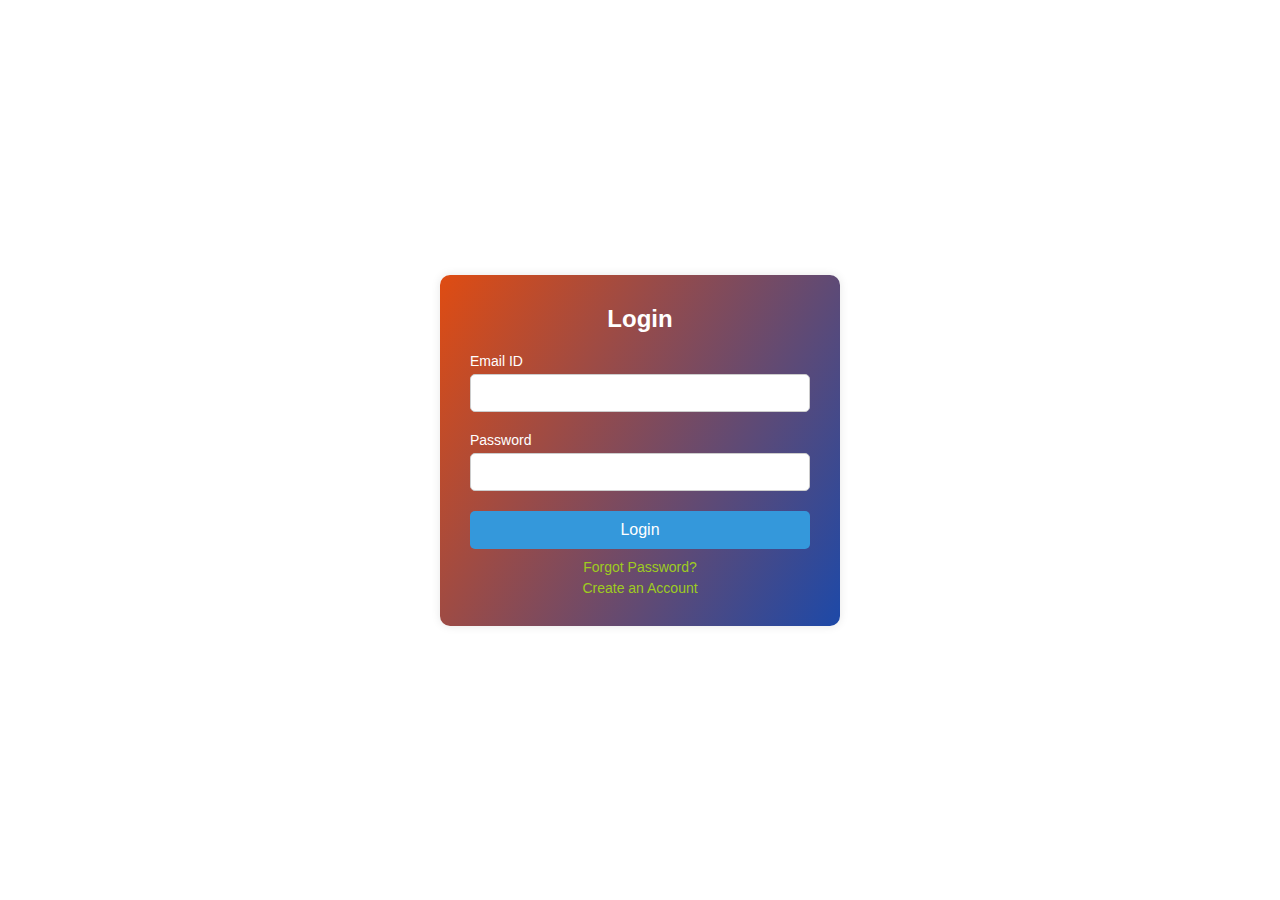
<file: templates/index.html>
<!DOCTYPE html>
<html lang="en">

<head>
    <meta charset="UTF-8">
    <meta name="viewport" content="width=device-width, initial-scale=1.0">
    <title>Login Page</title>
    <link rel="stylesheet" href="/static/login.css">
</head>

<body>
    <div class="login-container">
        <h2>Login</h2>
        <form action="http://127.0.0.1:5000/login" method="post">
            <div class="input-group">
                <label for="username">Email ID</label>
                <input type="email" id="email" name="username" required>
            </div>
            <div class="input-group">
                <label for="password">Password</label>
                <input type="password" id="password" name="password" required>
            </div>
            <button type="submit" class="login-button">Login</button>
        </form>
        <div class="extra-options">
            <a href="forgotPassword.html">Forgot Password?</a>
            <a href="/templates/signup.html">Create an Account</a>
        </div>
    </div>
</body>

</html>
</file>
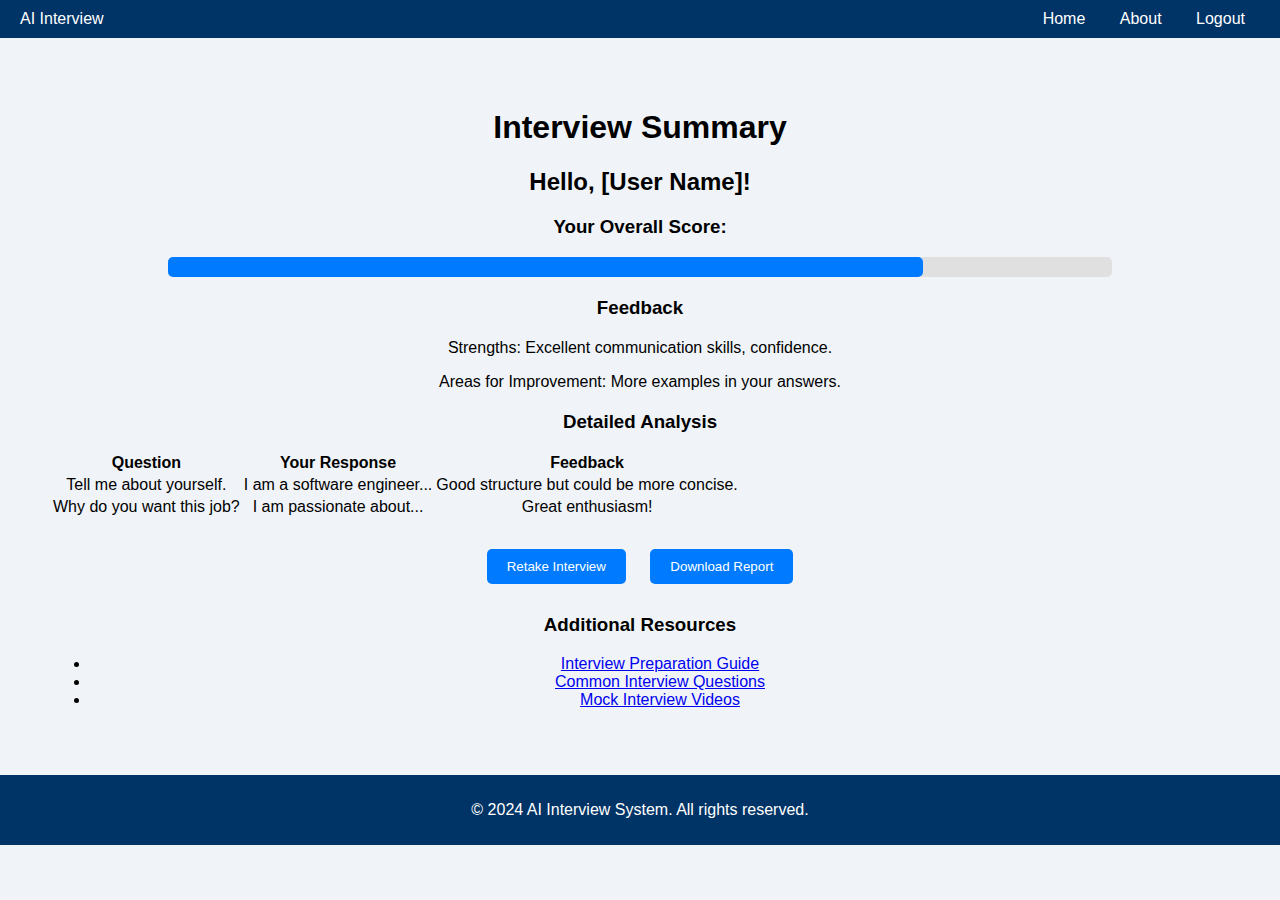
<file: templates/fedback.html>
<!DOCTYPE html>
<html lang="en">

<head>
    <meta charset="UTF-8">
    <meta name="viewport" content="width=device-width, initial-scale=1.0">
    <link rel="stylesheet" href="/static/fedback.css">
    <title>Interview Summary</title>
</head>

<body>
    <header>
        <div class="logo">AI Interview</div>
        <nav>
            <a href="/templates/home.html">Home</a>
            <a href="/static/about.html">About</a>
            <a href="/templates/index.html">Logout</a>
        </nav>
    </header>
    <div class="summary">
        <h1>Interview Summary</h1>
        <h2>Hello, [User Name]!</h2>
        <div class="overall-score">
            <h3>Your Overall Score: </h3>
            <div class="progress-bar">
                <div class="progress" style="width: 80%;"></div>
            </div>
        </div>

        <h3>Feedback</h3>
        <div class="feedback">
            <p>Strengths: Excellent communication skills, confidence.</p>
            <p>Areas for Improvement: More examples in your answers.</p>
        </div>

        <h3>Detailed Analysis</h3>
        <table>
            <thead>
                <tr>
                    <th>Question</th>
                    <th>Your Response</th>
                    <th>Feedback</th>
                </tr>
            </thead>
            <tbody>
                <tr>
                    <td>Tell me about yourself.</td>
                    <td>I am a software engineer...</td>
                    <td>Good structure but could be more concise.</td>
                </tr>
                <tr>
                    <td>Why do you want this job?</td>
                    <td>I am passionate about...</td>
                    <td>Great enthusiasm!</td>
                </tr>
                <!-- More rows as needed -->
            </tbody>
        </table>

        <div class="actions">
            <button class="button" onclick="retake()">Retake Interview</button>
            <button class="button" onclick="download()">Download Report</button>
        </div>

        <h3>Additional Resources</h3>
        <ul>
            <li><a href=" # ">Interview Preparation Guide</a></li>
            <li><a href="# ">Common Interview Questions</a></li>
            <li><a href="# ">Mock Interview Videos</a></li>
        </ul>
    </div>
    <footer class="footer ">
        <p>&copy; 2024 AI Interview System. All rights reserved.</p>
    </footer>
    <script>
        function retake() {
            window.location.href = "home.html";
        }
    </script>
</body>

</html>
</file>
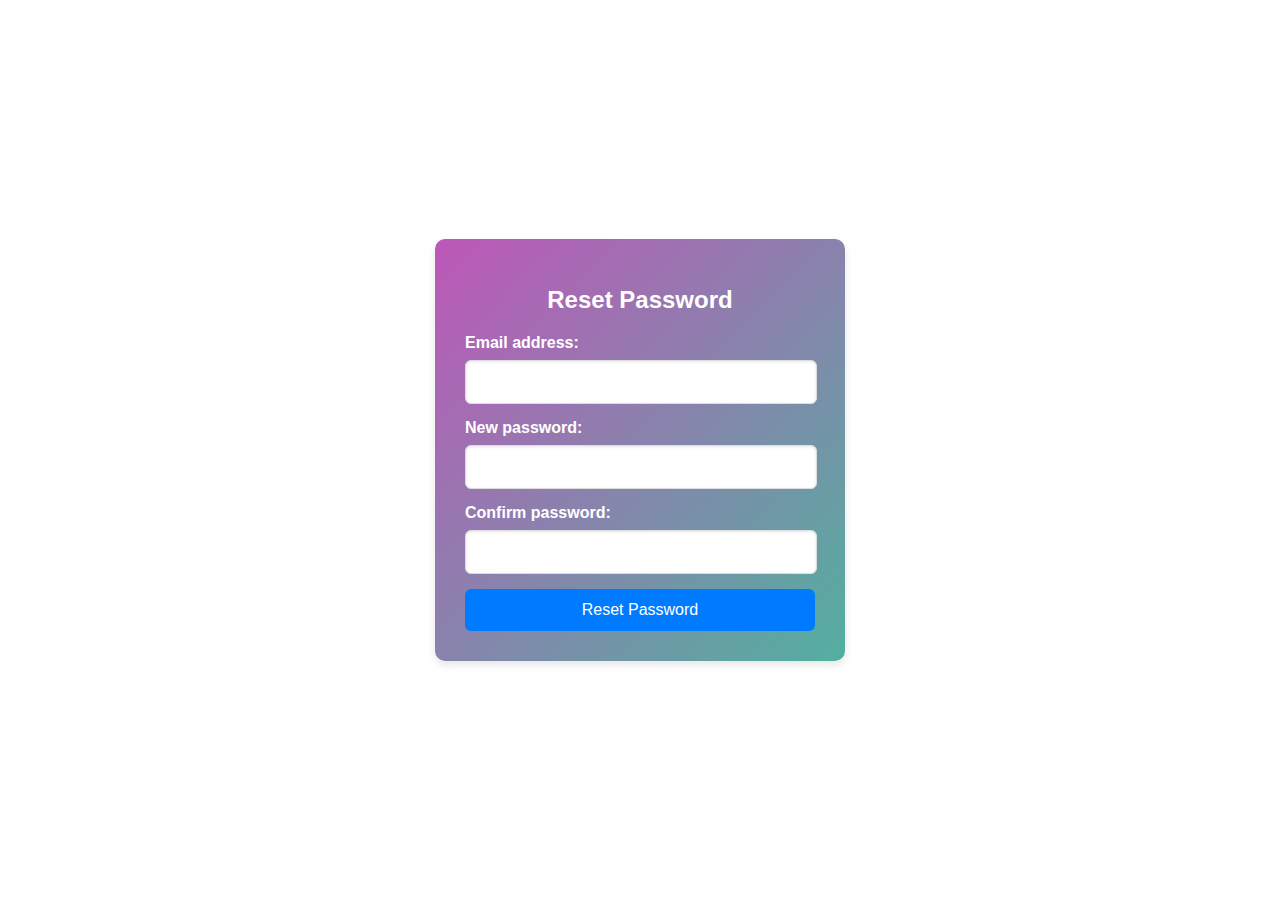
<file: templates/forgotPassword.html>
<!DOCTYPE html>
<html lang="en">

<head>
    <meta charset="UTF-8">
    <meta name="viewport" content="width=device-width, initial-scale=1.0">
    <title>Reset Password</title>
    <link rel="stylesheet" href="/static/forgotPassword.css">
</head>

<body>
    <div class="container">
        <h1>Reset Password</h1>
        <form action="http://127.0.0.1:5000/forgetpassword" method="post">
            <label for="email">Email address:</label>
            <input type="email" id="email" name="email" required>

            <label for="password">New password:</label>
            <input type="password" id="password" name="password" required>

            <label for="confirm_password">Confirm password:</label>
            <input type="password" id="confirm_password" name="confirm_password" required>

            <button type="submit">Reset Password</button>
        </form>
    </div>
</body>

</html>
</file>
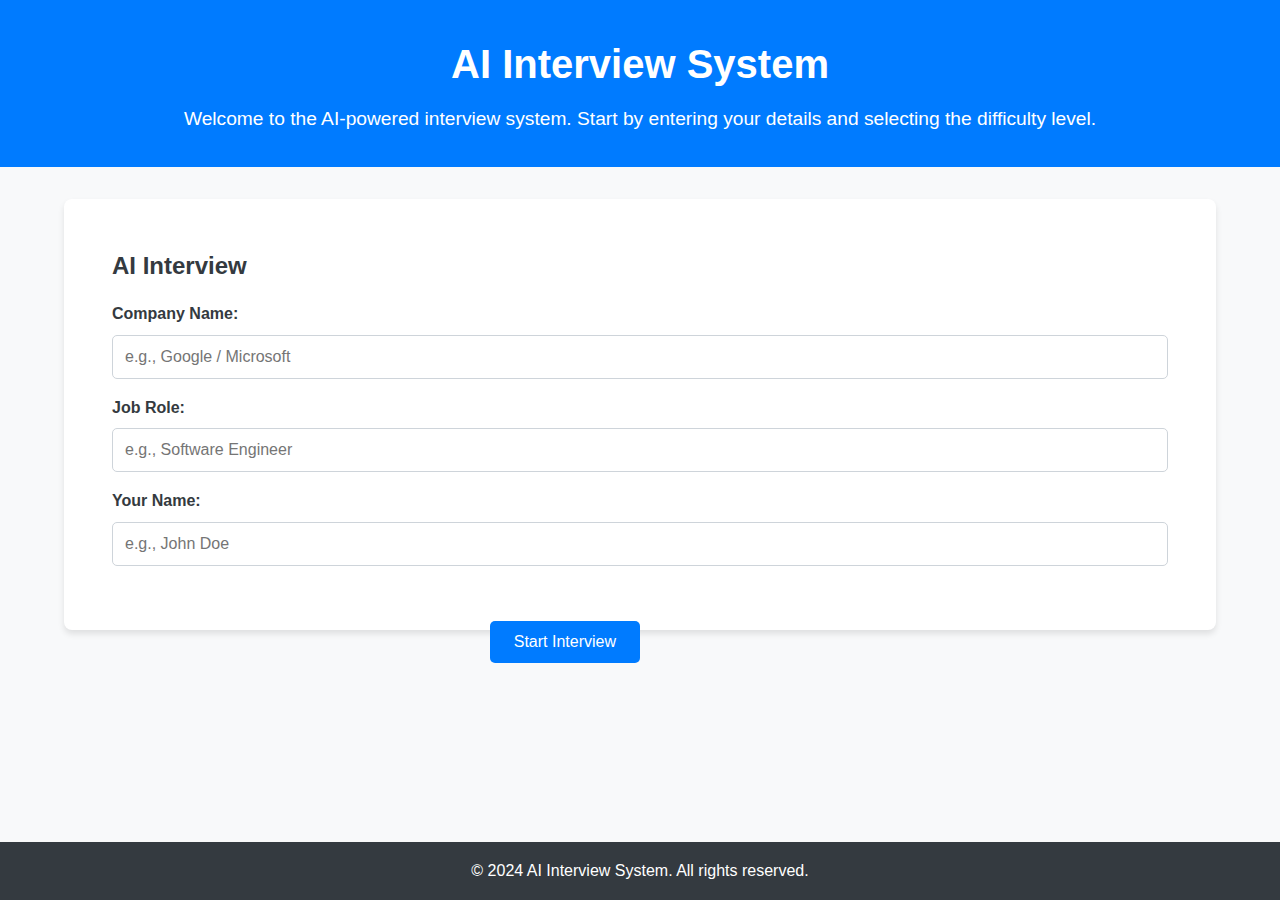
<file: templates/home.html>
<!DOCTYPE html>
<html lang="en">

<head>
    <meta charset="UTF-8">
    <meta name="viewport" content="width=device-width, initial-scale=1.0">
    <title>AI Interview System</title>
    <link rel="stylesheet" href="/static/home.css">
</head>

<body>
    <header>
        <div class="container">
            <h1>AI Interview System</h1>
            <p>Welcome to the AI-powered interview system. Start by entering your details and selecting the difficulty level.</p>
        </div>
    </header>

    <main>
        <div class="container">
            <section id="start-interview" class="form-section">
                <h2>AI Interview</h2>
                <form action="http://127.0.0.1:5000/check_interview" id="interview-form" method="POST">
                    <label for="company">Company Name:</label>
                    <input type="text" id="company" name="company" placeholder="e.g., Google / Microsoft" required>

                    <label for="job-role">Job Role:</label>
                    <input type="text" id="job-role" name="job-role" placeholder="e.g., Software Engineer" required>

                    <label for="candidate-name">Your Name:</label>
                    <input type="text" id="candidate-name" name="candidate-name" placeholder="e.g., John Doe" required>

                    <button type="submit" id="start-interview-btn">Start Interview</button>
                </form>
            </section>
        </div>
    </main>

    <footer>
        <div class="container">
            <p>&copy; 2024 AI Interview System. All rights reserved.</p>
        </div>
    </footer>
</body>

</html>
</file>
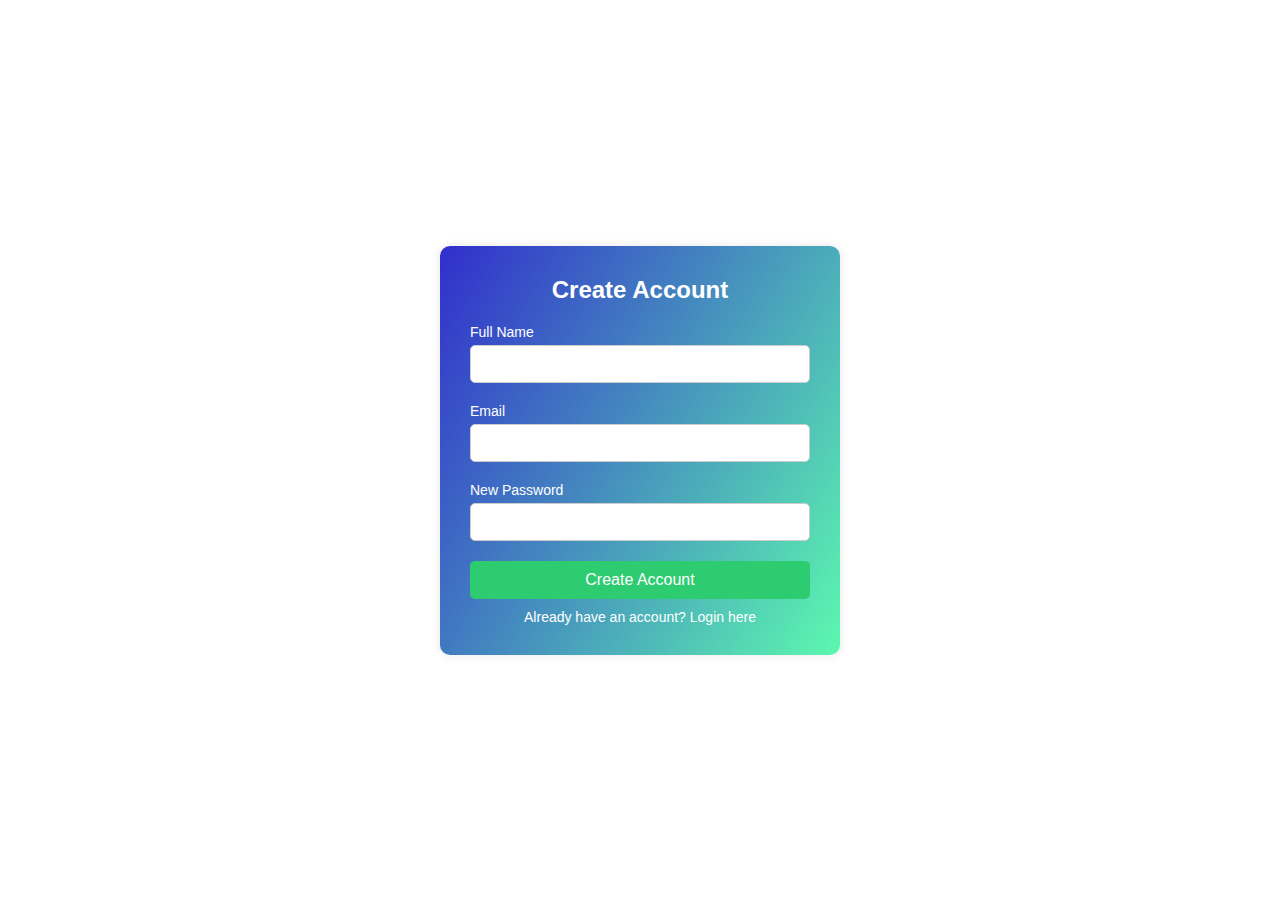
<file: templates/signup.html>
<!DOCTYPE html>
<html lang="en">

<head>
    <meta charset="UTF-8">
    <meta name="viewport" content="width=device-width, initial-scale=1.0">
    <title>Create Account</title>
    <link rel="stylesheet" href="/static/signup.css">
</head>

<body>
    <div class="signup-container">
        <h2>Create Account</h2>
        <form action="http://127.0.0.1:5000/signup" method="post">
            <div class="input-group">
                <label for="fullname">Full Name</label>
                <input type="text" id="fullname" name="fullname" required>
            </div>
            <div class="input-group">
                <label for="email">Email</label>
                <input type="email" id="email" name="email" required>
            </div>
            <div class="input-group">
                <label for="password">New Password</label>
                <input type="password" id="password" name="password" required>
            </div>
            <button type="submit" class="signup-button">Create Account</button>
            <div class="extra-options">
                <a href="index.html">Already have an account? Login here</a>
            </div>
        </form>
    </div>
</body>

</html>
<script>
</file>
<file: static/login.css>
* {
    margin: 0;
    padding: 0;
    box-sizing: border-box;
}

body {
    font-family: Arial, sans-serif;
    height: 100vh;
    display: flex;
    justify-content: center;
    align-items: center;
}

.login-container {
    background: linear-gradient(120deg, #df4c12, #1d49a8);
    padding: 30px;
    border-radius: 10px;
    box-shadow: 0px 0px 10px rgba(0, 0, 0, 0.1);
    width: 100%;
    max-width: 400px;
    text-align: center;
}

.login-container h2 {
    margin-bottom: 20px;
    font-size: 24px;
    color: #ffffff;
}

.input-group {
    margin-bottom: 20px;
    text-align: left;
}

.input-group label {
    display: block;
    font-size: 14px;
    color: #ffffff;
    margin-bottom: 5px;
}

.input-group input {
    width: 100%;
    padding: 10px;
    font-size: 14px;
    border: 1px solid #ccc;
    border-radius: 5px;
}

.login-button {
    width: 100%;
    padding: 10px;
    font-size: 16px;
    color: white;
    background-color: #3498db;
    border: none;
    border-radius: 5px;
    cursor: pointer;
    transition: background-color 0.3s;
}

.login-button:hover {
    background-color: #2980b9;
}

.extra-options {
    margin-top: 10px;
}

.extra-options a {
    display: block;
    font-size: 14px;
    color: #9ecc1f;
    text-decoration: none;
    margin-top: 5px;
}

.extra-options a:hover {
    text-decoration: underline;
}
</file>
<file: static/fedback.css>
body {
    font-family: 'Arial', sans-serif;
    margin: 0;
    padding: 0;
    background-color: #f0f4f8;
}

header {
    background-color: #003366;
    color: white;
    padding: 10px 20px;
    display: flex;
    justify-content: space-between;
    align-items: center;
}

nav a {
    color: white;
    margin: 0 15px;
    text-decoration: none;
}

.summary {
    text-align: center;
    padding: 50px;
}

.overall-score {
    margin: 20px 0;
}

.progress-bar {
    background-color: #e0e0e0;
    border-radius: 5px;
    height: 20px;
    width: 80%;
    margin: 10px auto;
}

.progress {
    background-color: #007bff;
    height: 100%;
    border-radius: 5px;
}

.feedback,
.actions {
    margin: 20px 0;
}

.table {
    width: 80%;
    margin: 20px auto;
    border-collapse: collapse;
}

.table th,
.table td {
    border: 1px solid #ddd;
    padding: 8px;
}

.actions .button {
    background-color: #007bff;
    color: white;
    padding: 10px 20px;
    border: none;
    border-radius: 5px;
    cursor: pointer;
    margin: 10px;
}

.footer {
    background-color: #003366;
    color: white;
    text-align: center;
    padding: 10px 0;
}
</file>
<file: static/forgotPassword.css>
body {
    font-family: 'Roboto', sans-serif;
    /* Soft gradient */
    display: flex;
    justify-content: center;
    align-items: center;
    height: 100vh;
    margin: 0;
}

.container {
    background: linear-gradient(135deg, #be57b9, #53afa0);
    padding: 30px;
    border-radius: 10px;
    box-shadow: 0 4px 8px rgba(0, 0, 0, 0.1);
    width: 350px;
    text-align: center;
}

h1 {
    margin-bottom: 20px;
    font-size: 24px;
    color: #ffffff;
}

form {
    display: flex;
    flex-direction: column;
}

label {
    margin-bottom: 8px;
    font-weight: 600;
    color: #ffffff;
    text-align: left;
}

input[type="email"],
input[type="password"] {
    padding: 12px;
    margin-bottom: 15px;
    border: 1px solid #dddddd;
    border-radius: 6px;
    box-shadow: inset 0 1px 3px rgba(0, 0, 0, 0.1);
    font-size: 16px;
    width: calc(100% - 24px);
    transition: border-color 0.3s;
}

input[type="email"]:focus,
input[type="password"]:focus {
    border-color: #007bff;
    outline: none;
}

button {
    padding: 12px;
    border: none;
    border-radius: 6px;
    background-color: #007bff;
    color: #ffffff;
    font-size: 16px;
    cursor: pointer;
    transition: background-color 0.3s, box-shadow 0.3s;
}

button:hover {
    background-color: #0056b3;
}

button:active {
    background-color: #004494;
    box-shadow: inset 0 1px 3px rgba(0, 0, 0, 0.1);
}
</file>
<file: static/signup.css>
* {
    margin: 0;
    padding: 0;
    box-sizing: border-box;
}

body {
    font-family: Arial, sans-serif;
    height: 100vh;
    display: flex;
    justify-content: center;
    align-items: center;
}

.signup-container {
    background: linear-gradient(120deg, #312ecc, #5cf8af);
    padding: 30px;
    border-radius: 10px;
    box-shadow: 0px 0px 10px rgba(0, 0, 0, 0.1);
    width: 100%;
    max-width: 400px;
    text-align: center;
}

.signup-container h2 {
    margin-bottom: 20px;
    font-size: 24px;
    color: #ffffff;
}

.input-group {
    margin-bottom: 20px;
    text-align: left;
}

.input-group label {
    display: block;
    font-size: 14px;
    color: #ffffff;
    margin-bottom: 5px;
}

.input-group input {
    width: 100%;
    padding: 10px;
    font-size: 14px;
    border: 1px solid #ccc;
    border-radius: 5px;
}

.signup-button {
    width: 100%;
    padding: 10px;
    font-size: 16px;
    color: white;
    background-color: #2ecc71;
    border: none;
    border-radius: 5px;
    cursor: pointer;
    transition: background-color 0.3s;
}

.signup-button:hover {
    background-color: #27ae60;
}

.extra-options {
    margin-top: 10px;
}

.extra-options a {
    display: block;
    font-size: 14px;
    color: #ffffff;
    text-decoration: none;
    margin-top: 5px;
}

.extra-options a:hover {
    text-decoration: underline;
}
</file>
<file: static/home.css>
/* Reset some default styles */

body,
h1,
h2,
p,
form,
input,
button,
select {
    margin: 0;
    padding: 0;
    box-sizing: border-box;
}


/* General styles */

body {
    font-family: 'Arial', sans-serif;
    background-color: #f8f9fa;
    color: #343a40;
    line-height: 1.6;
    display: flex;
    flex-direction: column;
    min-height: 100vh;
}

.container {
    width: 90%;
    max-width: 1200px;
    margin: 0 auto;
}


/* Header styles */

header {
    background: #007bff;
    color: #fff;
    padding: 2rem 0;
    text-align: center;
}

header h1 {
    font-size: 2.5rem;
}

header p {
    font-size: 1.2rem;
    margin-top: 0.5rem;
}


/* Main section styles */

main {
    flex: 1;
    padding: 2rem 0;
}

.form-section {
    background: #ffffff;
    border-radius: 8px;
    box-shadow: 0 4px 6px rgba(0, 0, 0, 0.1);
    padding: 3rem;
    margin-bottom: 2rem;
}

#start-interview-btn {
    position: absolute;
    top: 69%;
    right: 50%;
}

h2 {
    margin-bottom: 1rem;
    font-size: 1.5rem;
}

form label {
    display: block;
    margin-bottom: 0.5rem;
    font-weight: bold;
}

form input,
form select {
    width: 100%;
    padding: 0.75rem;
    margin-bottom: 1rem;
    border: 1px solid #ced4da;
    border-radius: 5px;
    font-size: 1rem;
}

form button {
    background: #007bff;
    color: #fff;
    border: none;
    padding: 0.75rem 1.5rem;
    border-radius: 5px;
    font-size: 1rem;
    cursor: pointer;
    transition: background 0.3s ease;
}

form button:hover {
    background: #0056b3;
}


/* Footer styles */

footer {
    background: #343a40;
    color: #fff;
    padding: 1rem 0;
    text-align: center;
    position: relative;
    bottom: 0;
    width: 100%;
}


/* Responsive design */

@media (max-width: 768px) {
    header h1 {
        font-size: 2rem;
    }
    header p {
        font-size: 1rem;
    }
    form input,
    form select,
    form button {
        font-size: 0.9rem;
    }
}
</file>
